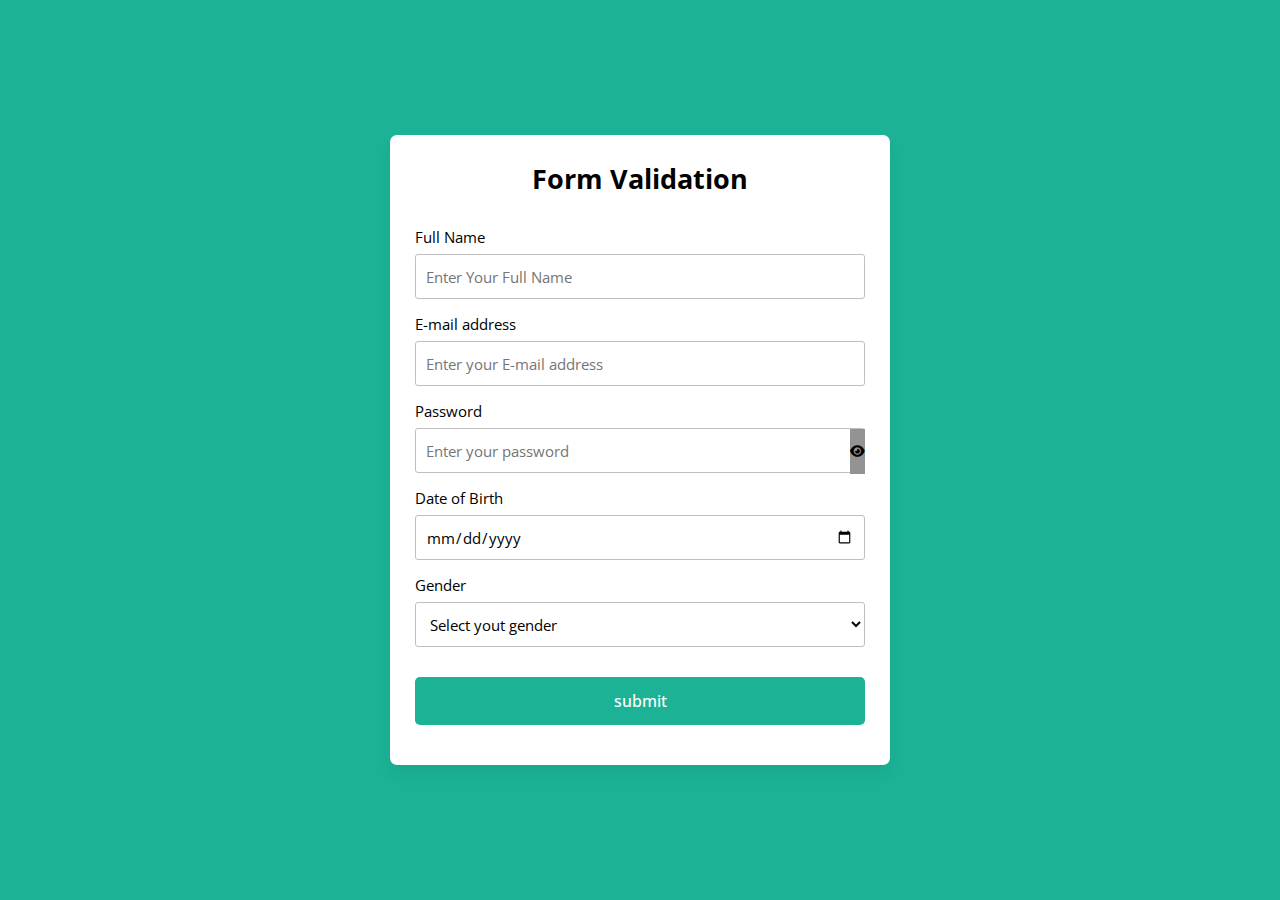
<file: index.html>
<!DOCTYPE html>
<html lang="en">
<head>
    <meta charset="UTF-8">
    <meta name="viewport" content="width=device-width, initial-scale=1.0">
    <title>Form Validation</title>
    <link rel="stylesheet" href="style.css">
    <link rel="stylesheet" href="https://cdnjs.cloudflare.com/ajax/libs/font-awesome/6.2.1/css/all.min.css" />  
</head>
<body>
    <form action="thanks.html">
        <h2>Form Validation</h2>
        <div class="form-group fullname">
            <label for="fullname">Full Name</label>
            <input type="text" id="fullname" placeholder="Enter Your Full Name">
        </div>
        <div class="form-group email">
            <label for="email">E-mail address</label>
            <input type="email" id="email" placeholder="Enter your E-mail address">
        </div>
        <div class="form-group password">
            <label for="password">Password</label>
            <input type="password" id="password" placeholder="Enter your password">
            <i id="pass-toggle-btn" class="fa-solid fa-eye"></i>
        </div>
        <div class="form-group date">
            <label for="date">Date of Birth</label>
            <input type="date" id="date" placeholder="Select your date of birth">
        </div>
        <div class="form-group gender">
            <label for="gender">Gender</label>
            <select id="gender">
                <option value="" selected disabled>Select yout gender</option>
                <option value="Male">Male</option>
                <option value="Female">Female</option>
            </select>
        </div>
        <div class="form-group submit-btn">
            <input type="submit" value="submit">
        </div>
    </form>
    <script src="script.js"></script>
</body>
</html>
</file>
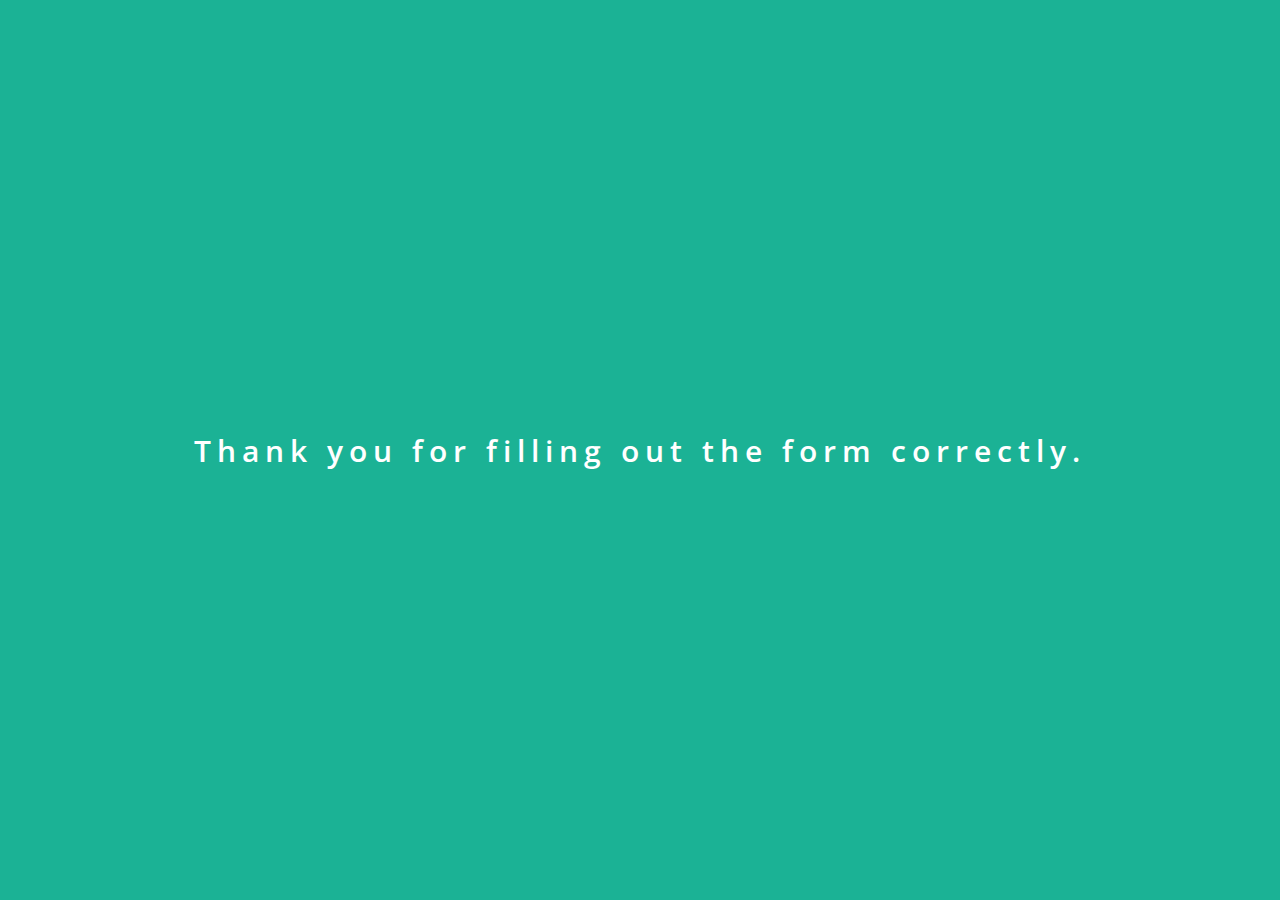
<file: thanks.html>
<!DOCTYPE html>
<html lang="en">
<head>
    <meta charset="UTF-8">
    <meta name="viewport" content="width=device-width, initial-scale=1.0">
    <title>Thank you page</title>
    <link rel="stylesheet" href="style.css">
</head>
<body>
    <h1>Thank you for filling out the form correctly.</h1>
</body>
</html>
</file>
<file: style.css>
@import url('https://fonts.googleapis.com/css2?family=Open+Sans:wght@400;500;600;700&display=swap');

* {
    margin: 0;
    padding: 0;
    box-sizing: border-box;
    font-family: 'Open Sans', sans-serif;
}

body {
    display: flex;
    align-items: center;
    justify-content: center;
    min-height: 100vh;
    padding: 0 10px;
    background: #1bb295;
}

h1 {
    font-weight: 600;
    font-size: 30px;
    color: #fff;
    letter-spacing: 6px;
}

form {
    padding: 25px;
    background: #fff;
    max-width: 500px;
    width: 100%;
    border-radius: 7px;
    box-shadow: 0 10px 15px rgba(0, 0, 0, 0.05);
}

form h2 {
    font-size: 27px;
    text-align: center;
    margin: 0 0 30px;
}

form .form-group {
    margin-bottom: 15px;
    position: relative;
}

form label {
    display: block;
    font-size: 15px;
    margin-bottom: 7px;
}

form input,
form select {
    height: 45px;
    padding: 10px;
    width: 100%;
    font-size: 15px;
    outline: none;
    background: #fff;
    border-radius: 3px;
    border: 1px solid #bfbfbf;
}

form input:focus,
form select:focus {
    border-color: #9a9a9a;
}

form input.error,
form select.error {
    border-color: #f91919;
    background: #f9f0f1;
}

form small {
    font-size: 14px;
    margin-top: 5px;
    display: block;
    color: #f91919;
}

form .password i {
    position: absolute;
    right: 0px;
    height: 45px;
    top: 28px;
    font-size: 13px;
    line-height: 45px;
    cursor: pointer;
    background: #939393;
    text-align: center;
}

.submit-btn {
    margin-top: 30px;
}

.submit-btn input {
    color: white;
    border: none;
    height: auto;
    font-size: 16px;
    padding: 13px 0;
    border-radius: 5px;
    cursor: pointer;
    font-weight: 500;
    text-align: center;
    background: #1bb295;
    transition: 0.2s ease;
}

.submit-btn input:hover {
    background: #179b81;
}
</file>
